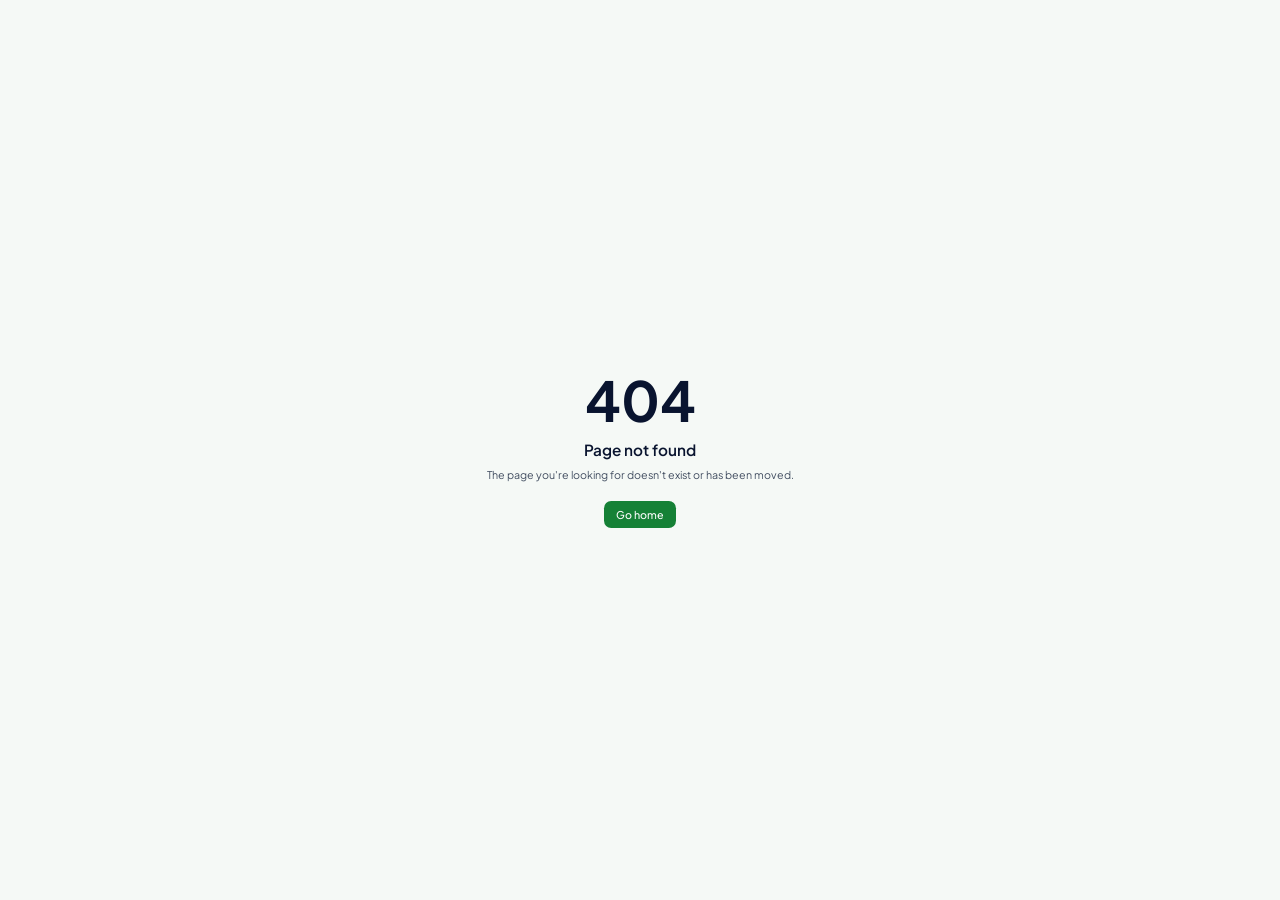
<file: index.html>
<!DOCTYPE html><html lang="en"><head><meta charSet="utf-8"/><meta name="viewport" content="width=device-width, initial-scale=1"/><meta name="google-site-verification" content="EOkE6K0nymiT3N_OemnSln3e301u-rfEPx_PmFr2Xdw" /><link rel="preload" as="image" href="/assets/friends-group-5iPkhlK6.jpg"/><link rel="preload" as="image" href="/assets/friends-sunset-DwJbmrr2.jpg"/><link rel="stylesheet" href="https://fonts.googleapis.com/css2?family=Outfit:wght@600;700;800;900&amp;family=Plus+Jakarta+Sans:wght@400;500;600;700;800&amp;display=swap" data-precedence="default"/><link rel="stylesheet" href="/assets/styles-Crx6JKWK.css" data-precedence="default"/><title>Daily Group Links – Discover &amp; Join Latest WhatsApp Groups</title><meta name="author" content="Daily Group Links"/><meta name="description" content="Explore thousands of active WhatsApp groups from around the world by category, country and language. Find your interests and join in seconds."/><meta property="og:title" content="Daily Group Links – Discover &amp; Join Latest WhatsApp Groups"/><meta property="og:description" content="Explore thousands of active WhatsApp groups by category, country and language. 100% free."/><meta property="og:type" content="website"/><meta name="twitter:card" content="summary_large_image"/><link rel="modulepreload" href="/assets/index-NvN8SzM0.js"/><link rel="modulepreload" href="/assets/routes-Bpadqu2l.js"/><link rel="preconnect" href="https://fonts.googleapis.com"/><link rel="preconnect" href="https://fonts.gstatic.com" crossorigin="anonymous"/><link rel="icon" href="/favicon.ico" type="image/x-icon"/><meta name="google-site-verification" content="ibmYhGTBERwv7pa2u7I7vQLJJ33oKz5dbU2ANUdcp0w" /></head><body><!--$--><div class="relative flex h-dvh w-full flex-col overflow-hidden bg-background"><svg viewBox="0 0 200 360" preserveAspectRatio="none" class="pointer-events-none absolute bottom-[6rem] right-0 z-0 hidden h-[22rem] w-[13rem] landscape:block" aria-hidden="true"><path d="M200 0 C 120 20, 40 120, 20 230 C 10 290, 0 330, 0 360 L200 360 Z" fill="var(--brand-bright)" opacity="0.5"></path></svg><svg viewBox="0 0 1672 180" preserveAspectRatio="none" class="pointer-events-none absolute inset-x-0 bottom-0 z-0 h-[6rem] w-full landscape:h-[11.25rem]" aria-hidden="true"><path d="M0 18 C 130 40, 270 110, 470 180 L0 180 Z" fill="var(--brand-soft)"></path><path d="M0 55 C 110 70, 230 125, 350 180 L0 180 Z" fill="var(--brand-bright)" opacity="0.85"></path><path d="M0 100 C 80 110, 170 140, 240 180 L0 180 Z" fill="var(--brand-deep)"></path><path d="M1230 180 C 1390 130, 1560 70, 1672 20 L1672 180 Z" fill="var(--brand-soft)"></path><path d="M1360 180 C 1470 140, 1590 95, 1672 70 L1672 180 Z" fill="var(--brand-bright)" opacity="0.85"></path><path d="M1490 180 C 1560 150, 1620 132, 1672 124 L1672 180 Z" fill="var(--brand-deep)"></path></svg><header class="relative z-20 shrink-0 border-b border-border bg-card"><div class="mx-auto flex h-[3.75rem] max-w-[104.5rem] items-center justify-between gap-[0.75rem] px-[1.25rem] landscape:h-[6rem] landscape:px-[4rem]"><a href="https://dailygrouplinks.com/" target="_blank" rel="noopener noreferrer" class="flex min-w-0 items-center gap-[0.55rem] landscape:gap-[1.4rem]"><svg viewBox="0 0 64 64" aria-hidden="true" class="size-[2.2rem] shrink-0 landscape:size-[3.9rem]"><path fill="var(--brand)" d="M14 3h36c6.1 0 11 4.9 11 11v26c0 6.1-4.9 11-11 11H26l-12 10v-10c-6.1 0-11-4.9-11-11V14C3 7.9 7.9 3 14 3Z"></path><g fill="var(--card)"><circle cx="32" cy="18" r="6"></circle><path d="M21.5 39c0-6 4.7-10.5 10.5-10.5S42.5 33 42.5 39v1h-21v-1Z"></path><circle cx="18.5" cy="22" r="4.4"></circle><path d="M10.5 38.5c0-4.6 3.5-8.2 8-8.2 1.6 0 3 .4 4.2 1.2-1.6 2-2.6 4.6-2.7 7.4v.6h-9.5v-1Z"></path><circle cx="45.5" cy="22" r="4.4"></circle><path d="M53.5 38.5c0-4.6-3.5-8.2-8-8.2-1.6 0-3 .4-4.2 1.2 1.6 2 2.6 4.6 2.7 7.4v.6h9.5v-1Z"></path></g></svg><span class="truncate font-display text-[1.1rem] font-bold tracking-tight text-foreground landscape:text-[2.05rem]">Daily Group <span class="text-brand">Links</span></span></a><nav class="hidden items-center gap-[2.3rem] text-[1.12rem] font-semibold text-foreground landscape:flex"><a href="https://dailygrouplinks.com/" target="_blank" rel="noopener noreferrer" class="flex h-[3rem] items-center gap-[0.4rem] rounded-full bg-primary px-[1rem] text-primary-foreground shadow-button"><svg xmlns="http://www.w3.org/2000/svg" width="24" height="24" viewBox="0 0 24 24" fill="currentColor" stroke="currentColor" stroke-width="2" stroke-linecap="round" stroke-linejoin="round" class="lucide lucide-house size-[1.15rem]" aria-hidden="true"><path d="M15 21v-8a1 1 0 0 0-1-1h-4a1 1 0 0 0-1 1v8"></path><path d="M3 10a2 2 0 0 1 .709-1.528l7-6a2 2 0 0 1 2.582 0l7 6A2 2 0 0 1 21 10v9a2 2 0 0 1-2 2H5a2 2 0 0 1-2-2z"></path></svg>Home</a><a href="https://dailygrouplinks.com/all-whatsapp-group/" target="_blank" rel="noopener noreferrer" class="flex items-center gap-[0.35rem] transition-colors hover:text-brand">Categories<svg xmlns="http://www.w3.org/2000/svg" width="24" height="24" viewBox="0 0 24 24" fill="none" stroke="currentColor" stroke-width="2.5" stroke-linecap="round" stroke-linejoin="round" class="lucide lucide-chevron-down size-[1.1rem]" aria-hidden="true"><path d="m6 9 6 6 6-6"></path></svg></a><a href="https://dailygrouplinks.com/country/" target="_blank" rel="noopener noreferrer" class="flex items-center gap-[0.35rem] transition-colors hover:text-brand">Countries<svg xmlns="http://www.w3.org/2000/svg" width="24" height="24" viewBox="0 0 24 24" fill="none" stroke="currentColor" stroke-width="2.5" stroke-linecap="round" stroke-linejoin="round" class="lucide lucide-chevron-down size-[1.1rem]" aria-hidden="true"><path d="m6 9 6 6 6-6"></path></svg></a><a href="https://dailygrouplinks.com/submit-group/" target="_blank" rel="noopener noreferrer" class="flex items-center gap-[0.35rem] transition-colors hover:text-brand">Add Group</a></nav><div class="flex shrink-0 items-center gap-[0.5rem] landscape:gap-[1.2rem]"><a href="https://play.google.com/store/apps/details?id=com.dailygrouplinks.app" target="_blank" rel="noopener noreferrer" class="hidden h-[3.1rem] items-center gap-[0.6rem] rounded-full border-2 border-brand-soft bg-card px-[1.4rem] text-[1.15rem] font-bold text-foreground transition-colors hover:border-brand landscape:flex"><svg viewBox="0 0 24 24" aria-hidden="true" class="size-[1.6rem]"><path fill="var(--icon-blue)" d="M3.6 1.8 13.4 12l-9.8 10.2c-.4-.2-.6-.7-.6-1.2V3c0-.5.2-1 .6-1.2Z"></path><path fill="var(--brand-bright)" d="M3.6 1.8c.3-.2.8-.2 1.2 0l11.6 6.7-3 3.5L3.6 1.8Z"></path><path fill="var(--icon-red)" d="M3.6 22.2 13.4 12l3 3.5-11.6 6.7c-.4.2-.9.2-1.2 0Z"></path><path fill="var(--gold)" d="m16.4 8.5 3.6 2.1c1 .6 1 2.2 0 2.8l-3.6 2.1-3-3.5 3-3.5Z"></path></svg>Get the App</a><a href="https://dailygrouplinks.com/" target="_blank" rel="noopener noreferrer" class="flex h-[2.3rem] items-center gap-[0.35rem] rounded-full bg-primary px-[0.9rem] text-[0.82rem] font-bold text-primary-foreground shadow-button transition-transform hover:-translate-y-px landscape:h-[3.1rem] landscape:gap-[0.5rem] landscape:px-[1.6rem] landscape:text-[1.15rem]">WhatsApp Group<svg xmlns="http://www.w3.org/2000/svg" width="24" height="24" viewBox="0 0 24 24" fill="none" stroke="currentColor" stroke-width="2.5" stroke-linecap="round" stroke-linejoin="round" class="lucide lucide-arrow-right size-[0.95rem] landscape:size-[1.25rem]" aria-hidden="true"><path d="M5 12h14"></path><path d="m12 5 7 7-7 7"></path></svg></a><button type="button" aria-label="Open menu" class="grid size-[2.3rem] place-items-center rounded-full border border-border text-foreground landscape:hidden"><svg xmlns="http://www.w3.org/2000/svg" width="24" height="24" viewBox="0 0 24 24" fill="none" stroke="currentColor" stroke-width="2" stroke-linecap="round" stroke-linejoin="round" class="lucide lucide-menu size-[1.2rem]" aria-hidden="true"><path d="M4 5h16"></path><path d="M4 12h16"></path><path d="M4 19h16"></path></svg></button></div></div></header><main class="relative z-10 flex min-h-0 flex-1 flex-col landscape:items-center landscape:justify-center"><div class="relative flex min-h-0 flex-1 flex-col px-[1.25rem] landscape:block landscape:h-[45.4rem] landscape:w-full landscape:max-w-[104.5rem] landscape:flex-none landscape:px-0"><svg viewBox="0 0 70 80" class="absolute left-[48rem] top-[2.4rem] hidden w-[4.4rem] landscape:block" aria-hidden="true"><g stroke="var(--brand-bright)" stroke-width="7" stroke-linecap="round"><path d="M46 6 L62 36"></path><path d="M8 34 L44 56"></path><path d="M14 72 L34 72"></path></g></svg><div class="dot-grid absolute left-[98.4rem] top-[1.1rem] hidden size-[6rem] landscape:block" aria-hidden="true"></div><svg viewBox="0 0 50 50" class="absolute left-[98.3rem] top-[31rem] hidden w-[3rem] landscape:block" aria-hidden="true"><g stroke="var(--brand-bright)" stroke-width="6" stroke-linecap="round"><path d="M8 26 L38 6"></path><path d="M12 42 L42 40"></path></g></svg><div class="contents landscape:absolute landscape:left-[4.25rem] landscape:top-[2rem] landscape:block landscape:w-[47rem]"><span class="mt-[0.9rem] inline-flex h-[2rem] w-fit items-center gap-[0.4rem] rounded-full bg-brand-mist px-[0.8rem] text-[0.8rem] font-semibold text-brand landscape:mt-0 landscape:h-[3.1rem] landscape:gap-[0.7rem] landscape:px-[1.2rem] landscape:text-[1.25rem]"><svg xmlns="http://www.w3.org/2000/svg" width="24" height="24" viewBox="0 0 24 24" fill="currentColor" stroke="currentColor" stroke-width="2" stroke-linecap="round" stroke-linejoin="round" class="lucide lucide-flame size-[1rem] landscape:size-[1.6rem]" aria-hidden="true"><path d="M12 3q1 4 4 6.5t3 5.5a1 1 0 0 1-14 0 5 5 0 0 1 1-3 1 1 0 0 0 5 0c0-2-1.5-3-1.5-5q0-2 2.5-4"></path></svg>Discover Amazing Communities</span><h1 class="mt-[0.7rem] font-display text-[2.55rem] font-extrabold leading-[0.98] tracking-[-0.02em] text-foreground landscape:mt-[0.9rem] landscape:text-[5.35rem] landscape:leading-[0.93]">Discover &amp; Join<br/>Latest <span class="text-brand-bright">WhatsApp</span><br/>Groups<svg viewBox="0 0 260 30" class="ml-[0.8rem] inline-block w-[8rem] align-middle landscape:ml-[2.2rem] landscape:w-[16rem]" aria-hidden="true"><path d="M4 22 C 70 6, 170 2, 256 14" fill="none" stroke="var(--brand-bright)" stroke-width="7" stroke-linecap="round"></path><path d="M40 26 C 100 16, 170 14, 230 20" fill="none" stroke="var(--brand-bright)" stroke-width="4" stroke-linecap="round" opacity="0.7"></path></svg></h1><p class="mt-[0.7rem] text-[0.92rem] leading-[1.4] text-muted-foreground landscape:mt-[1.6rem] landscape:w-[42rem] landscape:text-[1.5rem] landscape:leading-[1.33]">Explore thousands of active WhatsApp groups from around the world. Discover communities by category, country and language. Find your interests and join in seconds.</p><div class="order-2 mt-[0.6rem] grid grid-cols-4 gap-[0.5rem] landscape:mt-[1.4rem] landscape:w-[44.6rem] landscape:gap-[0.9rem]"><div class="flex h-[5.4rem] flex-col items-center justify-center gap-[0.3rem] rounded-[0.9rem] bg-card shadow-card landscape:h-[7.9rem] landscape:gap-[0.35rem] landscape:rounded-[1.3rem]"><span class="grid size-[2.4rem] place-items-center rounded-full bg-tint-green text-brand landscape:size-[4.3rem]"><svg xmlns="http://www.w3.org/2000/svg" width="24" height="24" viewBox="0 0 24 24" fill="none" stroke="currentColor" stroke-width="2.6" stroke-linecap="round" stroke-linejoin="round" class="lucide lucide-search size-[1.3rem] landscape:size-[2.4rem]" aria-hidden="true"><path d="m21 21-4.34-4.34"></path><circle cx="11" cy="11" r="8"></circle></svg></span><span class="text-center text-[0.68rem] font-bold leading-[1.1] text-foreground landscape:text-[1.2rem]">Explore<br/>Categories</span></div><div class="flex h-[5.4rem] flex-col items-center justify-center gap-[0.3rem] rounded-[0.9rem] bg-card shadow-card landscape:h-[7.9rem] landscape:gap-[0.35rem] landscape:rounded-[1.3rem]"><span class="grid size-[2.4rem] place-items-center rounded-full bg-tint-blue text-icon-blue landscape:size-[4.3rem]"><svg viewBox="0 0 48 40" aria-hidden="true" class="size-[1.4rem] landscape:size-[2.6rem]"><g fill="currentColor"><circle cx="24" cy="10" r="7"></circle><path d="M11 36c0-7.5 5.8-13.5 13-13.5S37 28.5 37 36v2H11v-2Z"></path><circle cx="9.5" cy="14.5" r="5"></circle><path d="M0 34.5c0-5.7 4.3-10.2 9.6-10.2 1.6 0 3.1.4 4.4 1.1-2 2.8-3.1 6.2-3.1 9.9V36H0v-1.5Z"></path><circle cx="38.5" cy="14.5" r="5"></circle><path d="M48 34.5c0-5.7-4.3-10.2-9.6-10.2-1.6 0-3.1.4-4.4 1.1 2 2.8 3.1 6.2 3.1 9.9V36H48v-1.5Z"></path></g></svg></span><span class="text-center text-[0.68rem] font-bold leading-[1.1] text-foreground landscape:text-[1.2rem]">Find<br/>a Group</span></div><div class="flex h-[5.4rem] flex-col items-center justify-center gap-[0.3rem] rounded-[0.9rem] bg-card shadow-card landscape:h-[7.9rem] landscape:gap-[0.35rem] landscape:rounded-[1.3rem]"><span class="grid size-[2.4rem] place-items-center rounded-full bg-tint-orange text-icon-orange landscape:size-[4.3rem]"><svg xmlns="http://www.w3.org/2000/svg" width="24" height="24" viewBox="0 0 24 24" fill="currentColor" stroke="var(--card)" stroke-width="1.8" stroke-linecap="round" stroke-linejoin="round" class="lucide lucide-shield-check size-[1.3rem] landscape:size-[2.4rem]" aria-hidden="true"><path d="M20 13c0 5-3.5 7.5-7.66 8.95a1 1 0 0 1-.67-.01C7.5 20.5 4 18 4 13V6a1 1 0 0 1 1-1c2 0 4.5-1.2 6.24-2.72a1.17 1.17 0 0 1 1.52 0C14.51 3.81 17 5 19 5a1 1 0 0 1 1 1z"></path><path d="m9 12 2 2 4-4"></path></svg></span><span class="text-center text-[0.68rem] font-bold leading-[1.1] text-foreground landscape:text-[1.2rem]">Safe &amp;<br/>Secure</span></div><div class="flex h-[5.4rem] flex-col items-center justify-center gap-[0.3rem] rounded-[0.9rem] bg-card shadow-card landscape:h-[7.9rem] landscape:gap-[0.35rem] landscape:rounded-[1.3rem]"><span class="grid size-[2.4rem] place-items-center rounded-full bg-tint-purple text-icon-purple landscape:size-[4.3rem]"><svg xmlns="http://www.w3.org/2000/svg" width="24" height="24" viewBox="0 0 24 24" fill="none" stroke="currentColor" stroke-width="2.6" stroke-linecap="round" stroke-linejoin="round" class="lucide lucide-globe size-[1.3rem] landscape:size-[2.4rem]" aria-hidden="true"><circle cx="12" cy="12" r="10"></circle><path d="M12 2a14.5 14.5 0 0 0 0 20 14.5 14.5 0 0 0 0-20"></path><path d="M2 12h20"></path></svg></span><span class="text-center text-[0.68rem] font-bold leading-[1.1] text-foreground landscape:text-[1.2rem]">Global<br/>Communities</span></div></div><div class="order-3 mt-[0.75rem] grid grid-cols-2 gap-[0.6rem] landscape:mt-[1.5rem] landscape:flex landscape:gap-[1.9rem]"><a href="https://dailygrouplinks.com/" target="_blank" rel="noopener noreferrer" class="flex h-[3.3rem] items-center justify-center gap-[0.5rem] rounded-[0.7rem] bg-ink px-[0.7rem] text-ink-foreground shadow-card transition-transform hover:-translate-y-0.5 landscape:h-[4.9rem] landscape:gap-[0.9rem] landscape:rounded-[0.8rem] landscape:px-[1.6rem] landscape:whitespace-nowrap"><span class="font-display text-[0.86rem] font-bold leading-[1.1] landscape:text-[1.42rem]">WhatsApp Group Link</span></a><a href="https://dailygrouplinks.com/" target="_blank" rel="noopener noreferrer" class="flex h-[3.3rem] items-center justify-center gap-[0.45rem] rounded-full border-2 border-brand bg-card px-[0.7rem] text-foreground transition-colors hover:bg-brand-mist landscape:h-[4.6rem] landscape:gap-[0.9rem] landscape:px-[1.8rem] landscape:whitespace-nowrap"><svg xmlns="http://www.w3.org/2000/svg" width="24" height="24" viewBox="0 0 24 24" fill="none" stroke="currentColor" stroke-width="2.2" stroke-linecap="round" stroke-linejoin="round" class="lucide lucide-globe size-[1.3rem] shrink-0 text-brand landscape:size-[2.2rem]" aria-hidden="true"><circle cx="12" cy="12" r="10"></circle><path d="M12 2a14.5 14.5 0 0 0 0 20 14.5 14.5 0 0 0 0-20"></path><path d="M2 12h20"></path></svg><span class="font-display text-[0.86rem] font-bold leading-[1.1] landscape:text-[1.42rem]">Daily Group Links</span><svg xmlns="http://www.w3.org/2000/svg" width="24" height="24" viewBox="0 0 24 24" fill="none" stroke="currentColor" stroke-width="2.5" stroke-linecap="round" stroke-linejoin="round" class="lucide lucide-arrow-right size-[1rem] shrink-0 text-brand landscape:size-[1.5rem]" aria-hidden="true"><path d="M5 12h14"></path><path d="m12 5 7 7-7 7"></path></svg></a></div></div><div class="relative order-1 my-[0.3rem] min-h-0 flex-1 landscape:absolute landscape:left-[55rem] landscape:top-0 landscape:m-0 landscape:h-[45.4rem] landscape:w-[44rem]"><div class="h-[45.4rem] w-[44rem] absolute left-1/2 top-1/2 origin-center -translate-x-1/2 -translate-y-1/2 scale-[0.32] landscape:left-0 landscape:top-0 landscape:translate-x-0 landscape:translate-y-0 landscape:scale-100"><svg viewBox="0 0 704 726" class="pointer-events-none absolute inset-0 h-full w-full overflow-visible" aria-hidden="true"><defs><radialGradient id="blob-fill" cx="50%" cy="45%" r="60%"><stop offset="0%" stop-color="var(--brand-soft)"></stop><stop offset="100%" stop-color="var(--brand-mist)"></stop></radialGradient></defs><path d="M110 300 C 140 170, 330 130, 470 170 C 620 210, 770 300, 760 470 C 750 620, 600 720, 420 715 C 240 710, 60 640, 60 500 C 60 420, 90 360, 110 300 Z" fill="url(#blob-fill)"></path><path d="M380 726 C 470 650, 600 640, 700 690 L 700 726 Z" fill="var(--brand-soft)"></path></svg><div class="absolute rounded-[3.3rem] bg-gradient-bezel p-[0.65rem] shadow-phone left-[23.6rem] top-[2.6rem] z-0 h-[40rem] w-[18.75rem] rotate-[8deg]"><div class="relative h-full w-full overflow-hidden rounded-[2.75rem] bg-card"><div class="flex h-full flex-col"><div class="bg-gradient-brand pb-[1rem]"><div class="flex items-center justify-between px-[1.4rem] pt-[0.7rem] text-[0.62rem] font-semibold text-primary-foreground"><span>19:2</span><span class="flex items-center gap-[0.2rem]"><svg xmlns="http://www.w3.org/2000/svg" width="24" height="24" viewBox="0 0 24 24" fill="none" stroke="currentColor" stroke-width="2" stroke-linecap="round" stroke-linejoin="round" class="lucide lucide-signal size-[0.7rem]" aria-hidden="true"><path d="M2 20h.01"></path><path d="M7 20v-4"></path><path d="M12 20v-8"></path><path d="M17 20V8"></path><path d="M22 4v16"></path></svg><svg xmlns="http://www.w3.org/2000/svg" width="24" height="24" viewBox="0 0 24 24" fill="none" stroke="currentColor" stroke-width="2" stroke-linecap="round" stroke-linejoin="round" class="lucide lucide-wifi size-[0.7rem]" aria-hidden="true"><path d="M12 20h.01"></path><path d="M2 8.82a15 15 0 0 1 20 0"></path><path d="M5 12.859a10 10 0 0 1 14 0"></path><path d="M8.5 16.429a5 5 0 0 1 7 0"></path></svg><svg xmlns="http://www.w3.org/2000/svg" width="24" height="24" viewBox="0 0 24 24" fill="none" stroke="currentColor" stroke-width="2" stroke-linecap="round" stroke-linejoin="round" class="lucide lucide-battery-full size-[0.85rem]" aria-hidden="true"><path d="M10 10v4"></path><path d="M14 10v4"></path><path d="M22 14v-4"></path><path d="M6 10v4"></path><rect x="2" y="6" width="16" height="12" rx="2"></rect></svg></span></div><div class="flex items-center gap-[0.7rem] px-[1.1rem] pt-[0.8rem]"><svg xmlns="http://www.w3.org/2000/svg" width="24" height="24" viewBox="0 0 24 24" fill="none" stroke="currentColor" stroke-width="2" stroke-linecap="round" stroke-linejoin="round" class="lucide lucide-arrow-left size-[1.2rem] text-primary-foreground" aria-hidden="true"><path d="m12 19-7-7 7-7"></path><path d="M19 12H5"></path></svg><span class="flex-1 font-display text-[1.3rem] font-bold text-primary-foreground">Categories</span><svg xmlns="http://www.w3.org/2000/svg" width="24" height="24" viewBox="0 0 24 24" fill="none" stroke="currentColor" stroke-width="2" stroke-linecap="round" stroke-linejoin="round" class="lucide lucide-search size-[1.1rem] text-primary-foreground" aria-hidden="true"><path d="m21 21-4.34-4.34"></path><circle cx="11" cy="11" r="8"></circle></svg></div></div><div class="grid flex-1 grid-cols-2 content-start gap-[0.65rem] p-[0.8rem]"><div class="flex h-[6.4rem] flex-col items-center justify-center rounded-[1rem] bg-tint-purple text-icon-purple"><svg xmlns="http://www.w3.org/2000/svg" width="24" height="24" viewBox="0 0 24 24" fill="none" stroke="currentColor" stroke-width="2.1" stroke-linecap="round" stroke-linejoin="round" class="lucide lucide-graduation-cap size-[1.9rem]" aria-hidden="true"><path d="M21.42 10.922a1 1 0 0 0-.019-1.838L12.83 5.18a2 2 0 0 0-1.66 0L2.6 9.08a1 1 0 0 0 0 1.832l8.57 3.908a2 2 0 0 0 1.66 0z"></path><path d="M22 10v6"></path><path d="M6 12.5V16a6 3 0 0 0 12 0v-3.5"></path></svg><span class="mt-[0.35rem] font-display text-[0.95rem] font-bold text-foreground">Study</span><span class="text-[0.68rem] text-muted-foreground">38<!-- --> groups</span></div><div class="flex h-[6.4rem] flex-col items-center justify-center rounded-[1rem] bg-tint-orange text-icon-orange"><svg xmlns="http://www.w3.org/2000/svg" width="24" height="24" viewBox="0 0 24 24" fill="none" stroke="currentColor" stroke-width="2.1" stroke-linecap="round" stroke-linejoin="round" class="lucide lucide-briefcase size-[1.9rem]" aria-hidden="true"><path d="M16 20V4a2 2 0 0 0-2-2h-4a2 2 0 0 0-2 2v16"></path><rect width="20" height="14" x="2" y="6" rx="2"></rect></svg><span class="mt-[0.35rem] font-display text-[0.95rem] font-bold text-foreground">Jobs</span><span class="text-[0.68rem] text-muted-foreground">64<!-- --> groups</span></div><div class="flex h-[6.4rem] flex-col items-center justify-center rounded-[1rem] bg-tint-blue text-icon-blue"><svg xmlns="http://www.w3.org/2000/svg" width="24" height="24" viewBox="0 0 24 24" fill="none" stroke="currentColor" stroke-width="2.1" stroke-linecap="round" stroke-linejoin="round" class="lucide lucide-gamepad2 lucide-gamepad-2 size-[1.9rem]" aria-hidden="true"><line x1="6" x2="10" y1="11" y2="11"></line><line x1="8" x2="8" y1="9" y2="13"></line><line x1="15" x2="15.01" y1="12" y2="12"></line><line x1="18" x2="18.01" y1="10" y2="10"></line><path d="M17.32 5H6.68a4 4 0 0 0-3.978 3.59c-.006.052-.01.101-.017.152C2.604 9.416 2 14.456 2 16a3 3 0 0 0 3 3c1 0 1.5-.5 2-1l1.414-1.414A2 2 0 0 1 9.828 16h4.344a2 2 0 0 1 1.414.586L17 18c.5.5 1 1 2 1a3 3 0 0 0 3-3c0-1.545-.604-6.584-.685-7.258-.007-.05-.011-.1-.017-.151A4 4 0 0 0 17.32 5z"></path></svg><span class="mt-[0.35rem] font-display text-[0.95rem] font-bold text-foreground">Gaming</span><span class="text-[0.68rem] text-muted-foreground">64<!-- --> groups</span></div><div class="flex h-[6.4rem] flex-col items-center justify-center rounded-[1rem] bg-tint-green text-brand"><svg xmlns="http://www.w3.org/2000/svg" width="24" height="24" viewBox="0 0 24 24" fill="none" stroke="currentColor" stroke-width="2.1" stroke-linecap="round" stroke-linejoin="round" class="lucide lucide-clapperboard size-[1.9rem]" aria-hidden="true"><path d="m12.296 3.464 3.02 3.956"></path><path d="M20.2 6 3 11l-.9-2.4c-.3-1.1.3-2.2 1.3-2.5l13.5-4c1.1-.3 2.2.3 2.5 1.3z"></path><path d="M3 11h18v8a2 2 0 0 1-2 2H5a2 2 0 0 1-2-2z"></path><path d="m6.18 5.276 3.1 3.899"></path></svg><span class="mt-[0.35rem] font-display text-[0.95rem] font-bold text-foreground">Movies</span><span class="text-[0.68rem] text-muted-foreground">51<!-- --> groups</span></div><div class="flex h-[6.4rem] flex-col items-center justify-center rounded-[1rem] bg-tint-red text-icon-red"><svg xmlns="http://www.w3.org/2000/svg" width="24" height="24" viewBox="0 0 24 24" fill="none" stroke="currentColor" stroke-width="2.1" stroke-linecap="round" stroke-linejoin="round" class="lucide lucide-music size-[1.9rem]" aria-hidden="true"><path d="M9 18V5l12-2v13"></path><circle cx="6" cy="18" r="3"></circle><circle cx="18" cy="16" r="3"></circle></svg><span class="mt-[0.35rem] font-display text-[0.95rem] font-bold text-foreground">Music</span><span class="text-[0.68rem] text-muted-foreground">42<!-- --> groups</span></div><div class="flex h-[6.4rem] flex-col items-center justify-center rounded-[1rem] bg-tint-blue text-icon-blue"><svg xmlns="http://www.w3.org/2000/svg" width="24" height="24" viewBox="0 0 24 24" fill="none" stroke="currentColor" stroke-width="2.1" stroke-linecap="round" stroke-linejoin="round" class="lucide lucide-plane size-[1.9rem]" aria-hidden="true"><path d="M17.8 19.2 16 11l3.5-3.5C21 6 21.5 4 21 3c-1-.5-3 0-4.5 1.5L13 8 4.8 6.2c-.5-.1-.9.1-1.1.5l-.3.5c-.2.5-.1 1 .3 1.3L9 12l-2 3H4l-1 1 3 2 2 3 1-1v-3l3-2 3.5 5.3c.3.4.8.5 1.3.3l.5-.2c.4-.3.6-.7.5-1.2z"></path></svg><span class="mt-[0.35rem] font-display text-[0.95rem] font-bold text-foreground">Travel</span><span class="text-[0.68rem] text-muted-foreground">33<!-- --> groups</span></div><div class="flex h-[6.4rem] flex-col items-center justify-center rounded-[1rem] bg-tint-blue text-icon-blue"><svg xmlns="http://www.w3.org/2000/svg" width="24" height="24" viewBox="0 0 24 24" fill="none" stroke="currentColor" stroke-width="2.1" stroke-linecap="round" stroke-linejoin="round" class="lucide lucide-trending-up size-[1.9rem]" aria-hidden="true"><path d="M16 7h6v6"></path><path d="m22 7-8.5 8.5-5-5L2 17"></path></svg><span class="mt-[0.35rem] font-display text-[0.95rem] font-bold text-foreground">Business</span><span class="text-[0.68rem] text-muted-foreground">29<!-- --> groups</span></div><div class="flex h-[6.4rem] flex-col items-center justify-center rounded-[1rem] bg-tint-orange text-icon-orange"><svg xmlns="http://www.w3.org/2000/svg" width="24" height="24" viewBox="0 0 24 24" fill="none" stroke="currentColor" stroke-width="2.1" stroke-linecap="round" stroke-linejoin="round" class="lucide lucide-trophy size-[1.9rem]" aria-hidden="true"><path d="M10 14.66v1.626a2 2 0 0 1-.976 1.696A5 5 0 0 0 7 21.978"></path><path d="M14 14.66v1.626a2 2 0 0 0 .976 1.696A5 5 0 0 1 17 21.978"></path><path d="M18 9h1.5a1 1 0 0 0 0-5H18"></path><path d="M4 22h16"></path><path d="M6 9a6 6 0 0 0 12 0V3a1 1 0 0 0-1-1H7a1 1 0 0 0-1 1z"></path><path d="M6 9H4.5a1 1 0 0 1 0-5H6"></path></svg><span class="mt-[0.35rem] font-display text-[0.95rem] font-bold text-foreground">Sports</span><span class="text-[0.68rem] text-muted-foreground">37<!-- --> groups</span></div></div><svg viewBox="0 0 300 60" preserveAspectRatio="none" class="absolute inset-x-0 bottom-0 h-[3.2rem] w-full" aria-hidden="true"><path d="M0 30 C 80 0, 160 60, 300 20 L300 60 L0 60 Z" fill="var(--brand-bright)" opacity="0.55"></path><path d="M0 45 C 90 20, 180 65, 300 38 L300 60 L0 60 Z" fill="var(--brand)"></path></svg></div></div></div><div class="absolute rounded-[3.3rem] bg-gradient-bezel p-[0.65rem] shadow-phone left-[2.6rem] top-[0.3rem] z-10 h-[42.3rem] w-[21.9rem] -rotate-[6deg]"><div class="relative h-full w-full overflow-hidden rounded-[2.75rem] bg-card"><div class="flex h-full flex-col"><div class="bg-gradient-brand pb-[0.9rem]"><div class="flex items-center justify-between px-[1.4rem] pt-[0.7rem] text-[0.62rem] font-semibold text-primary-foreground"><span>19:2</span><span class="flex items-center gap-[0.2rem]"><svg xmlns="http://www.w3.org/2000/svg" width="24" height="24" viewBox="0 0 24 24" fill="none" stroke="currentColor" stroke-width="2" stroke-linecap="round" stroke-linejoin="round" class="lucide lucide-signal size-[0.7rem]" aria-hidden="true"><path d="M2 20h.01"></path><path d="M7 20v-4"></path><path d="M12 20v-8"></path><path d="M17 20V8"></path><path d="M22 4v16"></path></svg><svg xmlns="http://www.w3.org/2000/svg" width="24" height="24" viewBox="0 0 24 24" fill="none" stroke="currentColor" stroke-width="2" stroke-linecap="round" stroke-linejoin="round" class="lucide lucide-wifi size-[0.7rem]" aria-hidden="true"><path d="M12 20h.01"></path><path d="M2 8.82a15 15 0 0 1 20 0"></path><path d="M5 12.859a10 10 0 0 1 14 0"></path><path d="M8.5 16.429a5 5 0 0 1 7 0"></path></svg><svg xmlns="http://www.w3.org/2000/svg" width="24" height="24" viewBox="0 0 24 24" fill="none" stroke="currentColor" stroke-width="2" stroke-linecap="round" stroke-linejoin="round" class="lucide lucide-battery-full size-[0.85rem]" aria-hidden="true"><path d="M10 10v4"></path><path d="M14 10v4"></path><path d="M22 14v-4"></path><path d="M6 10v4"></path><rect x="2" y="6" width="16" height="12" rx="2"></rect></svg></span></div><div class="flex items-center gap-[0.7rem] px-[1.1rem] pt-[0.7rem]"><svg xmlns="http://www.w3.org/2000/svg" width="24" height="24" viewBox="0 0 24 24" fill="none" stroke="currentColor" stroke-width="2" stroke-linecap="round" stroke-linejoin="round" class="lucide lucide-menu size-[1.2rem] text-primary-foreground" aria-hidden="true"><path d="M4 5h16"></path><path d="M4 12h16"></path><path d="M4 19h16"></path></svg><span class="flex-1 font-display text-[1.3rem] font-bold text-primary-foreground">Daily Group Links</span><svg xmlns="http://www.w3.org/2000/svg" width="24" height="24" viewBox="0 0 24 24" fill="none" stroke="currentColor" stroke-width="2" stroke-linecap="round" stroke-linejoin="round" class="lucide lucide-search size-[1.15rem] text-primary-foreground" aria-hidden="true"><path d="m21 21-4.34-4.34"></path><circle cx="11" cy="11" r="8"></circle></svg></div></div><div class="mx-[0.8rem] mt-[0.6rem] flex h-[2.4rem] items-center gap-[0.5rem] rounded-full border-2 border-brand-soft bg-card px-[0.9rem] text-[0.8rem] text-muted-foreground"><svg xmlns="http://www.w3.org/2000/svg" width="24" height="24" viewBox="0 0 24 24" fill="none" stroke="currentColor" stroke-width="2" stroke-linecap="round" stroke-linejoin="round" class="lucide lucide-search size-[0.95rem] text-foreground" aria-hidden="true"><path d="m21 21-4.34-4.34"></path><circle cx="11" cy="11" r="8"></circle></svg><span class="text-foreground">Find a group</span></div><div class="relative mx-[0.8rem] mt-[0.6rem] h-[8.4rem] shrink-0 overflow-hidden rounded-[1rem] bg-gradient-banner"><img src="/assets/friends-group-5iPkhlK6.jpg" alt="Friends smiling together" width="992" height="672" class="absolute inset-y-0 right-0 h-full w-[62%] object-cover [mask-image:linear-gradient(to_right,transparent,black_35%)]"/><div class="relative z-10 flex h-full flex-col justify-center pl-[0.9rem] font-display leading-[1.02]"><span class="text-[1.05rem] font-bold text-primary-foreground">Discover &amp; Join</span><span class="text-[1.65rem] font-extrabold text-gold">Latest</span><span class="text-[1.65rem] font-extrabold text-gold">Groups</span></div></div><div class="mt-[0.7rem] flex items-center justify-between px-[1rem]"><span class="font-display text-[1rem] font-bold text-foreground">Popular Categories</span><span class="flex items-center gap-[0.15rem] text-[0.7rem] font-semibold text-brand">See All <svg xmlns="http://www.w3.org/2000/svg" width="24" height="24" viewBox="0 0 24 24" fill="none" stroke="currentColor" stroke-width="2" stroke-linecap="round" stroke-linejoin="round" class="lucide lucide-arrow-right size-[0.75rem]" aria-hidden="true"><path d="M5 12h14"></path><path d="m12 5 7 7-7 7"></path></svg></span></div><div class="mt-[0.45rem] grid grid-cols-5 gap-[0.4rem] px-[0.8rem]"><div class="flex flex-col items-center gap-[0.25rem]"><span class="grid size-[2.9rem] place-items-center rounded-[0.8rem] bg-tint-blue text-icon-blue"><svg xmlns="http://www.w3.org/2000/svg" width="24" height="24" viewBox="0 0 24 24" fill="none" stroke="currentColor" stroke-width="2.2" stroke-linecap="round" stroke-linejoin="round" class="lucide lucide-graduation-cap size-[1.4rem]" aria-hidden="true"><path d="M21.42 10.922a1 1 0 0 0-.019-1.838L12.83 5.18a2 2 0 0 0-1.66 0L2.6 9.08a1 1 0 0 0 0 1.832l8.57 3.908a2 2 0 0 0 1.66 0z"></path><path d="M22 10v6"></path><path d="M6 12.5V16a6 3 0 0 0 12 0v-3.5"></path></svg></span><span class="text-[0.66rem] font-semibold text-foreground">Study</span></div><div class="flex flex-col items-center gap-[0.25rem]"><span class="grid size-[2.9rem] place-items-center rounded-[0.8rem] bg-tint-orange text-icon-orange"><svg xmlns="http://www.w3.org/2000/svg" width="24" height="24" viewBox="0 0 24 24" fill="none" stroke="currentColor" stroke-width="2.2" stroke-linecap="round" stroke-linejoin="round" class="lucide lucide-briefcase size-[1.4rem]" aria-hidden="true"><path d="M16 20V4a2 2 0 0 0-2-2h-4a2 2 0 0 0-2 2v16"></path><rect width="20" height="14" x="2" y="6" rx="2"></rect></svg></span><span class="text-[0.66rem] font-semibold text-foreground">Jobs</span></div><div class="flex flex-col items-center gap-[0.25rem]"><span class="grid size-[2.9rem] place-items-center rounded-[0.8rem] bg-tint-blue text-icon-blue"><svg xmlns="http://www.w3.org/2000/svg" width="24" height="24" viewBox="0 0 24 24" fill="none" stroke="currentColor" stroke-width="2.2" stroke-linecap="round" stroke-linejoin="round" class="lucide lucide-gamepad2 lucide-gamepad-2 size-[1.4rem]" aria-hidden="true"><line x1="6" x2="10" y1="11" y2="11"></line><line x1="8" x2="8" y1="9" y2="13"></line><line x1="15" x2="15.01" y1="12" y2="12"></line><line x1="18" x2="18.01" y1="10" y2="10"></line><path d="M17.32 5H6.68a4 4 0 0 0-3.978 3.59c-.006.052-.01.101-.017.152C2.604 9.416 2 14.456 2 16a3 3 0 0 0 3 3c1 0 1.5-.5 2-1l1.414-1.414A2 2 0 0 1 9.828 16h4.344a2 2 0 0 1 1.414.586L17 18c.5.5 1 1 2 1a3 3 0 0 0 3-3c0-1.545-.604-6.584-.685-7.258-.007-.05-.011-.1-.017-.151A4 4 0 0 0 17.32 5z"></path></svg></span><span class="text-[0.66rem] font-semibold text-foreground">Gaming</span></div><div class="flex flex-col items-center gap-[0.25rem]"><span class="grid size-[2.9rem] place-items-center rounded-[0.8rem] bg-tint-purple text-icon-purple"><svg xmlns="http://www.w3.org/2000/svg" width="24" height="24" viewBox="0 0 24 24" fill="none" stroke="currentColor" stroke-width="2.2" stroke-linecap="round" stroke-linejoin="round" class="lucide lucide-clapperboard size-[1.4rem]" aria-hidden="true"><path d="m12.296 3.464 3.02 3.956"></path><path d="M20.2 6 3 11l-.9-2.4c-.3-1.1.3-2.2 1.3-2.5l13.5-4c1.1-.3 2.2.3 2.5 1.3z"></path><path d="M3 11h18v8a2 2 0 0 1-2 2H5a2 2 0 0 1-2-2z"></path><path d="m6.18 5.276 3.1 3.899"></path></svg></span><span class="text-[0.66rem] font-semibold text-foreground">Movies</span></div><div class="flex flex-col items-center gap-[0.25rem]"><span class="grid size-[2.9rem] place-items-center rounded-[0.8rem] bg-tint-pink text-heart"><svg xmlns="http://www.w3.org/2000/svg" width="24" height="24" viewBox="0 0 24 24" fill="none" stroke="currentColor" stroke-width="2.2" stroke-linecap="round" stroke-linejoin="round" class="lucide lucide-heart size-[1.4rem]" aria-hidden="true"><path d="M2 9.5a5.5 5.5 0 0 1 9.591-3.676.56.56 0 0 0 .818 0A5.49 5.49 0 0 1 22 9.5c0 2.29-1.5 4-3 5.5l-5.492 5.313a2 2 0 0 1-3 .019L5 15c-1.5-1.5-3-3.2-3-5.5"></path></svg></span><span class="text-[0.66rem] font-semibold text-foreground">Dating</span></div></div><span class="mt-[0.6rem] px-[1rem] font-display text-[1rem] font-bold text-foreground">Latest Groups</span><div class="flex min-h-0 flex-1 flex-col gap-[0.35rem] overflow-hidden px-[0.8rem] pt-[0.35rem]"><div class="flex items-center gap-[0.55rem] rounded-[0.8rem] py-[0.15rem]"><span class="h-[3rem] w-[3.3rem] shrink-0 overflow-hidden rounded-[0.6rem]"><img src="/assets/friends-group-5iPkhlK6.jpg" alt="" width="992" height="672" class="h-full w-full object-cover"/></span><span class="flex min-w-0 flex-1 flex-col"><span class="flex items-center gap-[0.2rem] truncate text-[0.78rem] font-bold text-foreground">Only Girls Status Group<svg xmlns="http://www.w3.org/2000/svg" width="24" height="24" viewBox="0 0 24 24" fill="currentColor" stroke="currentColor" stroke-width="2" stroke-linecap="round" stroke-linejoin="round" class="lucide lucide-heart size-[0.7rem] shrink-0 text-heart" aria-hidden="true"><path d="M2 9.5a5.5 5.5 0 0 1 9.591-3.676.56.56 0 0 0 .818 0A5.49 5.49 0 0 1 22 9.5c0 2.29-1.5 4-3 5.5l-5.492 5.313a2 2 0 0 1-3 .019L5 15c-1.5-1.5-3-3.2-3-5.5"></path></svg></span><span class="text-[0.66rem] text-muted-foreground">Entertainment • Global</span></span><span class="rounded-full bg-gradient-brand px-[0.85rem] py-[0.35rem] text-[0.72rem] font-bold text-primary-foreground">Join</span></div><div class="flex items-center gap-[0.55rem] rounded-[0.8rem] py-[0.15rem]"><span class="h-[3rem] w-[3.3rem] shrink-0 overflow-hidden rounded-[0.6rem]"><svg viewBox="0 0 38 24" aria-hidden="true" preserveAspectRatio="xMidYMid slice" class="h-full w-full"><rect width="38" height="24" fill="var(--card)"></rect><rect y="0" width="38" height="1.8461538461538463" fill="var(--flag-red)"></rect><rect y="3.6923076923076925" width="38" height="1.8461538461538463" fill="var(--flag-red)"></rect><rect y="7.384615384615385" width="38" height="1.8461538461538463" fill="var(--flag-red)"></rect><rect y="11.076923076923077" width="38" height="1.8461538461538463" fill="var(--flag-red)"></rect><rect y="14.76923076923077" width="38" height="1.8461538461538463" fill="var(--flag-red)"></rect><rect y="18.46153846153846" width="38" height="1.8461538461538463" fill="var(--flag-red)"></rect><rect y="22.153846153846153" width="38" height="1.8461538461538463" fill="var(--flag-red)"></rect><rect width="17" height="12.923076923076923" fill="var(--flag-blue)"></rect><circle cx="2" cy="2" r="0.6" fill="var(--card)"></circle><circle cx="5.2" cy="2" r="0.6" fill="var(--card)"></circle><circle cx="8.4" cy="2" r="0.6" fill="var(--card)"></circle><circle cx="11.600000000000001" cy="2" r="0.6" fill="var(--card)"></circle><circle cx="14.8" cy="2" r="0.6" fill="var(--card)"></circle><circle cx="2" cy="5.3" r="0.6" fill="var(--card)"></circle><circle cx="5.2" cy="5.3" r="0.6" fill="var(--card)"></circle><circle cx="8.4" cy="5.3" r="0.6" fill="var(--card)"></circle><circle cx="11.600000000000001" cy="5.3" r="0.6" fill="var(--card)"></circle><circle cx="14.8" cy="5.3" r="0.6" fill="var(--card)"></circle><circle cx="2" cy="8.6" r="0.6" fill="var(--card)"></circle><circle cx="5.2" cy="8.6" r="0.6" fill="var(--card)"></circle><circle cx="8.4" cy="8.6" r="0.6" fill="var(--card)"></circle><circle cx="11.600000000000001" cy="8.6" r="0.6" fill="var(--card)"></circle><circle cx="14.8" cy="8.6" r="0.6" fill="var(--card)"></circle><circle cx="2" cy="11.899999999999999" r="0.6" fill="var(--card)"></circle><circle cx="5.2" cy="11.899999999999999" r="0.6" fill="var(--card)"></circle><circle cx="8.4" cy="11.899999999999999" r="0.6" fill="var(--card)"></circle><circle cx="11.600000000000001" cy="11.899999999999999" r="0.6" fill="var(--card)"></circle><circle cx="14.8" cy="11.899999999999999" r="0.6" fill="var(--card)"></circle></svg></span><span class="flex min-w-0 flex-1 flex-col"><span class="flex items-center gap-[0.2rem] truncate text-[0.78rem] font-bold text-foreground">USA Girls Chat Group</span><span class="text-[0.66rem] text-muted-foreground">Chat • USA</span></span><span class="rounded-full bg-gradient-brand px-[0.85rem] py-[0.35rem] text-[0.72rem] font-bold text-primary-foreground">Join</span></div><div class="flex items-center gap-[0.55rem] rounded-[0.8rem] py-[0.15rem]"><span class="h-[3rem] w-[3.3rem] shrink-0 overflow-hidden rounded-[0.6rem]"><img src="/assets/friends-sunset-DwJbmrr2.jpg" alt="" width="816" height="816" class="h-full w-full object-cover"/></span><span class="flex min-w-0 flex-1 flex-col"><span class="flex items-center gap-[0.2rem] truncate text-[0.78rem] font-bold text-foreground">Friendship Forever<svg xmlns="http://www.w3.org/2000/svg" width="24" height="24" viewBox="0 0 24 24" fill="currentColor" stroke="currentColor" stroke-width="2" stroke-linecap="round" stroke-linejoin="round" class="lucide lucide-heart size-[0.7rem] shrink-0 text-heart" aria-hidden="true"><path d="M2 9.5a5.5 5.5 0 0 1 9.591-3.676.56.56 0 0 0 .818 0A5.49 5.49 0 0 1 22 9.5c0 2.29-1.5 4-3 5.5l-5.492 5.313a2 2 0 0 1-3 .019L5 15c-1.5-1.5-3-3.2-3-5.5"></path></svg></span><span class="text-[0.66rem] text-muted-foreground">Social • Global</span></span><span class="rounded-full bg-gradient-brand px-[0.85rem] py-[0.35rem] text-[0.72rem] font-bold text-primary-foreground">Join</span></div></div><nav class="grid h-[3.5rem] shrink-0 grid-cols-5 border-t border-border bg-card text-[0.62rem] font-semibold text-foreground"><span class="flex flex-col items-center justify-center gap-[0.15rem] text-brand"><svg xmlns="http://www.w3.org/2000/svg" width="24" height="24" viewBox="0 0 24 24" fill="currentColor" stroke="currentColor" stroke-width="2" stroke-linecap="round" stroke-linejoin="round" class="lucide lucide-house size-[1.2rem]" aria-hidden="true"><path d="M15 21v-8a1 1 0 0 0-1-1h-4a1 1 0 0 0-1 1v8"></path><path d="M3 10a2 2 0 0 1 .709-1.528l7-6a2 2 0 0 1 2.582 0l7 6A2 2 0 0 1 21 10v9a2 2 0 0 1-2 2H5a2 2 0 0 1-2-2z"></path></svg>Home</span><span class="flex flex-col items-center justify-center gap-[0.15rem] "><svg xmlns="http://www.w3.org/2000/svg" width="24" height="24" viewBox="0 0 24 24" fill="none" stroke="currentColor" stroke-width="2" stroke-linecap="round" stroke-linejoin="round" class="lucide lucide-globe size-[1.2rem]" aria-hidden="true"><circle cx="12" cy="12" r="10"></circle><path d="M12 2a14.5 14.5 0 0 0 0 20 14.5 14.5 0 0 0 0-20"></path><path d="M2 12h20"></path></svg>Countries</span><span class="flex flex-col items-center justify-center gap-[0.15rem] "><svg xmlns="http://www.w3.org/2000/svg" width="24" height="24" viewBox="0 0 24 24" fill="none" stroke="currentColor" stroke-width="2" stroke-linecap="round" stroke-linejoin="round" class="lucide lucide-layout-grid size-[1.2rem]" aria-hidden="true"><rect width="7" height="7" x="3" y="3" rx="1"></rect><rect width="7" height="7" x="14" y="3" rx="1"></rect><rect width="7" height="7" x="14" y="14" rx="1"></rect><rect width="7" height="7" x="3" y="14" rx="1"></rect></svg>Categories</span><span class="flex flex-col items-center justify-center gap-[0.15rem] "><svg xmlns="http://www.w3.org/2000/svg" width="24" height="24" viewBox="0 0 24 24" fill="none" stroke="currentColor" stroke-width="2" stroke-linecap="round" stroke-linejoin="round" class="lucide lucide-circle-plus size-[1.2rem]" aria-hidden="true"><circle cx="12" cy="12" r="10"></circle><path d="M8 12h8"></path><path d="M12 8v8"></path></svg>Add Group</span><span class="flex flex-col items-center justify-center gap-[0.15rem] "><svg xmlns="http://www.w3.org/2000/svg" width="24" height="24" viewBox="0 0 24 24" fill="none" stroke="currentColor" stroke-width="2" stroke-linecap="round" stroke-linejoin="round" class="lucide lucide-users size-[1.2rem]" aria-hidden="true"><path d="M16 21v-2a4 4 0 0 0-4-4H6a4 4 0 0 0-4 4v2"></path><path d="M16 3.128a4 4 0 0 1 0 7.744"></path><path d="M22 21v-2a4 4 0 0 0-3-3.87"></path><circle cx="9" cy="7" r="4"></circle></svg>My Groups</span></nav></div></div></div></div></div></div></main><section aria-label="Highlights" class="relative z-10 mx-[1.25rem] mb-[0.9rem] mt-[0.7rem] grid shrink-0 grid-cols-5 rounded-[1.25rem] bg-card px-[0.4rem] py-[0.75rem] shadow-bar landscape:mx-auto landscape:mb-[1.55rem] landscape:mt-0 landscape:flex landscape:h-[5.9rem] landscape:w-[92rem] landscape:items-center landscape:justify-between landscape:rounded-full landscape:px-[4rem] landscape:py-0"><div class="flex flex-col items-center gap-[0.3rem] text-center landscape:flex-row landscape:gap-[1.25rem] landscape:text-left"><svg viewBox="0 0 48 40" aria-hidden="true" class="size-[1.6rem] shrink-0 text-brand landscape:size-[3.2rem]"><g fill="currentColor"><circle cx="24" cy="10" r="7"></circle><path d="M11 36c0-7.5 5.8-13.5 13-13.5S37 28.5 37 36v2H11v-2Z"></path><circle cx="9.5" cy="14.5" r="5"></circle><path d="M0 34.5c0-5.7 4.3-10.2 9.6-10.2 1.6 0 3.1.4 4.4 1.1-2 2.8-3.1 6.2-3.1 9.9V36H0v-1.5Z"></path><circle cx="38.5" cy="14.5" r="5"></circle><path d="M48 34.5c0-5.7-4.3-10.2-9.6-10.2-1.6 0-3.1.4-4.4 1.1 2 2.8 3.1 6.2 3.1 9.9V36H48v-1.5Z"></path></g></svg><div class="flex flex-col leading-tight"><span class="text-[0.66rem] font-bold text-foreground landscape:text-[1.35rem]">10,000+</span><span class="text-[0.58rem] text-muted-foreground landscape:text-[1.15rem]">Active Groups</span></div></div><span aria-hidden="true" class="hidden h-[2.2rem] w-px bg-border landscape:block"></span><div class="flex flex-col items-center gap-[0.3rem] text-center landscape:flex-row landscape:gap-[1.25rem] landscape:text-left"><svg xmlns="http://www.w3.org/2000/svg" width="24" height="24" viewBox="0 0 24 24" fill="none" stroke="currentColor" stroke-width="2" stroke-linecap="round" stroke-linejoin="round" class="lucide lucide-globe size-[1.6rem] shrink-0 text-brand landscape:size-[3.2rem]" aria-hidden="true"><circle cx="12" cy="12" r="10"></circle><path d="M12 2a14.5 14.5 0 0 0 0 20 14.5 14.5 0 0 0 0-20"></path><path d="M2 12h20"></path></svg><div class="flex flex-col leading-tight"><span class="text-[0.66rem] font-bold text-foreground landscape:text-[1.35rem]">All Countries</span><span class="text-[0.58rem] text-muted-foreground landscape:text-[1.15rem]">Worldwide</span></div></div><span aria-hidden="true" class="hidden h-[2.2rem] w-px bg-border landscape:block"></span><div class="flex flex-col items-center gap-[0.3rem] text-center landscape:flex-row landscape:gap-[1.25rem] landscape:text-left"><svg xmlns="http://www.w3.org/2000/svg" width="24" height="24" viewBox="0 0 24 24" fill="currentColor" stroke="var(--card)" stroke-width="1.6" stroke-linecap="round" stroke-linejoin="round" class="lucide lucide-zap size-[1.6rem] shrink-0 text-brand landscape:size-[3.2rem]" aria-hidden="true"><path d="M4 14a1 1 0 0 1-.78-1.63l9.9-10.2a.5.5 0 0 1 .86.46l-1.92 6.02A1 1 0 0 0 13 10h7a1 1 0 0 1 .78 1.63l-9.9 10.2a.5.5 0 0 1-.86-.46l1.92-6.02A1 1 0 0 0 11 14z"></path></svg><div class="flex flex-col leading-tight"><span class="text-[0.66rem] font-bold text-foreground landscape:text-[1.35rem]">100% Free</span><span class="text-[0.58rem] text-muted-foreground landscape:text-[1.15rem]">Forever</span></div></div><span aria-hidden="true" class="hidden h-[2.2rem] w-px bg-border landscape:block"></span><div class="flex flex-col items-center gap-[0.3rem] text-center landscape:flex-row landscape:gap-[1.25rem] landscape:text-left"><svg xmlns="http://www.w3.org/2000/svg" width="24" height="24" viewBox="0 0 24 24" fill="currentColor" stroke="var(--card)" stroke-width="1.6" stroke-linecap="round" stroke-linejoin="round" class="lucide lucide-shield-check size-[1.6rem] shrink-0 text-brand landscape:size-[3.2rem]" aria-hidden="true"><path d="M20 13c0 5-3.5 7.5-7.66 8.95a1 1 0 0 1-.67-.01C7.5 20.5 4 18 4 13V6a1 1 0 0 1 1-1c2 0 4.5-1.2 6.24-2.72a1.17 1.17 0 0 1 1.52 0C14.51 3.81 17 5 19 5a1 1 0 0 1 1 1z"></path><path d="m9 12 2 2 4-4"></path></svg><div class="flex flex-col leading-tight"><span class="text-[0.66rem] font-bold text-foreground landscape:text-[1.35rem]">Verified Groups</span></div></div><span aria-hidden="true" class="hidden h-[2.2rem] w-px bg-border landscape:block"></span><div class="flex flex-col items-center gap-[0.3rem] text-center landscape:flex-row landscape:gap-[1.25rem] landscape:text-left"><svg viewBox="0 0 32 32" aria-hidden="true" class="size-[1.6rem] shrink-0 text-brand landscape:size-[3.2rem]"><g fill="currentColor"><path d="M8 12.5h16v11a2 2 0 0 1-2 2H10a2 2 0 0 1-2-2v-11Z"></path><path d="M8 11.3a8 7 0 0 1 16 0H8Z"></path><rect x="3.6" y="12.5" width="3.2" height="9.5" rx="1.6"></rect><rect x="25.2" y="12.5" width="3.2" height="9.5" rx="1.6"></rect><rect x="11" y="23" width="3.2" height="7" rx="1.6"></rect><rect x="17.8" y="23" width="3.2" height="7" rx="1.6"></rect><path d="m10.6 3.6 1.9 3" stroke="currentColor" stroke-width="1.2" stroke-linecap="round"></path><path d="m21.4 3.6-1.9 3" stroke="currentColor" stroke-width="1.2" stroke-linecap="round"></path></g><circle cx="12.6" cy="8.6" r="1" fill="var(--card)"></circle><circle cx="19.4" cy="8.6" r="1" fill="var(--card)"></circle></svg><div class="flex flex-col leading-tight"><span class="text-[0.66rem] font-bold text-foreground landscape:text-[1.35rem]">Available on</span><span class="text-[0.66rem] font-bold text-foreground landscape:text-[1.35rem]">Android</span></div></div></section></div><script>(function(a,f){let l;try{l=JSON.parse(sessionStorage.getItem(a)||"{}")}catch{return}const n=l?.[f||history.state?.__TSR_key];let c=!1;for(const t in n){const e=n[t],o=e?.scrollX,s=e?.scrollY;if(Number.isFinite(o)&&Number.isFinite(s)){if(t==="window")scrollTo(o,s),c=!0;else if(t)try{const r=document.querySelector(t);r&&(r.scrollLeft=o,r.scrollTop=s)}catch{}}}if(c)return;const i=location.hash.slice(1);if(i){const t=history.state?.__hashScrollIntoViewOptions??!0;if(t){const e=document.getElementById(i);e&&e.scrollIntoView(t)}return}scrollTo(0,0)})("tsr-scroll-restoration-v1_3");document.currentScript.remove()</script><!--/$--><script data-tsr-stream-part="">(self.$R=self.$R||{})["tsr"]=[];self.$_TSR={h(){this.hydrated=!0,this.c()},e(){this.streamEnded=!0,this.c()},c(){this.hydrated&&this.streamEnded&&(delete self.$_TSR,delete self.$R.tsr)},p(e){this.initialized?e():this.buffer.push(e)},buffer:[]};$_TSR.router=($R=>$R[0]={manifest:$R[1]={routes:$R[2]={__root__:$R[3]={preloads:$R[4]=["/assets/index-NvN8SzM0.js"],scripts:$R[5]=[$R[6]={attrs:$R[7]={type:"module",async:!0,src:"/assets/index-NvN8SzM0.js"}}]},"/":$R[8]={preloads:$R[9]=["/assets/routes-Bpadqu2l.js"]}}},matches:$R[10]=[$R[11]={i:"__root__ ",u:1794899772832,s:"success",ssr:!0},$R[12]={i:"  ",u:1794899772832,s:"success",ssr:!0}]})($R["tsr"]);$_TSR.e();{let s=document.currentScript,p;while((p=s.previousElementSibling)&&p.hasAttribute('data-tsr-stream-part'))p.remove();s.remove()}</script><script type="module" async="" src="/assets/index-NvN8SzM0.js"></script><script>document.currentScript.remove();/*$tsr-stream-boundary*/</script></body></html>
</file>
